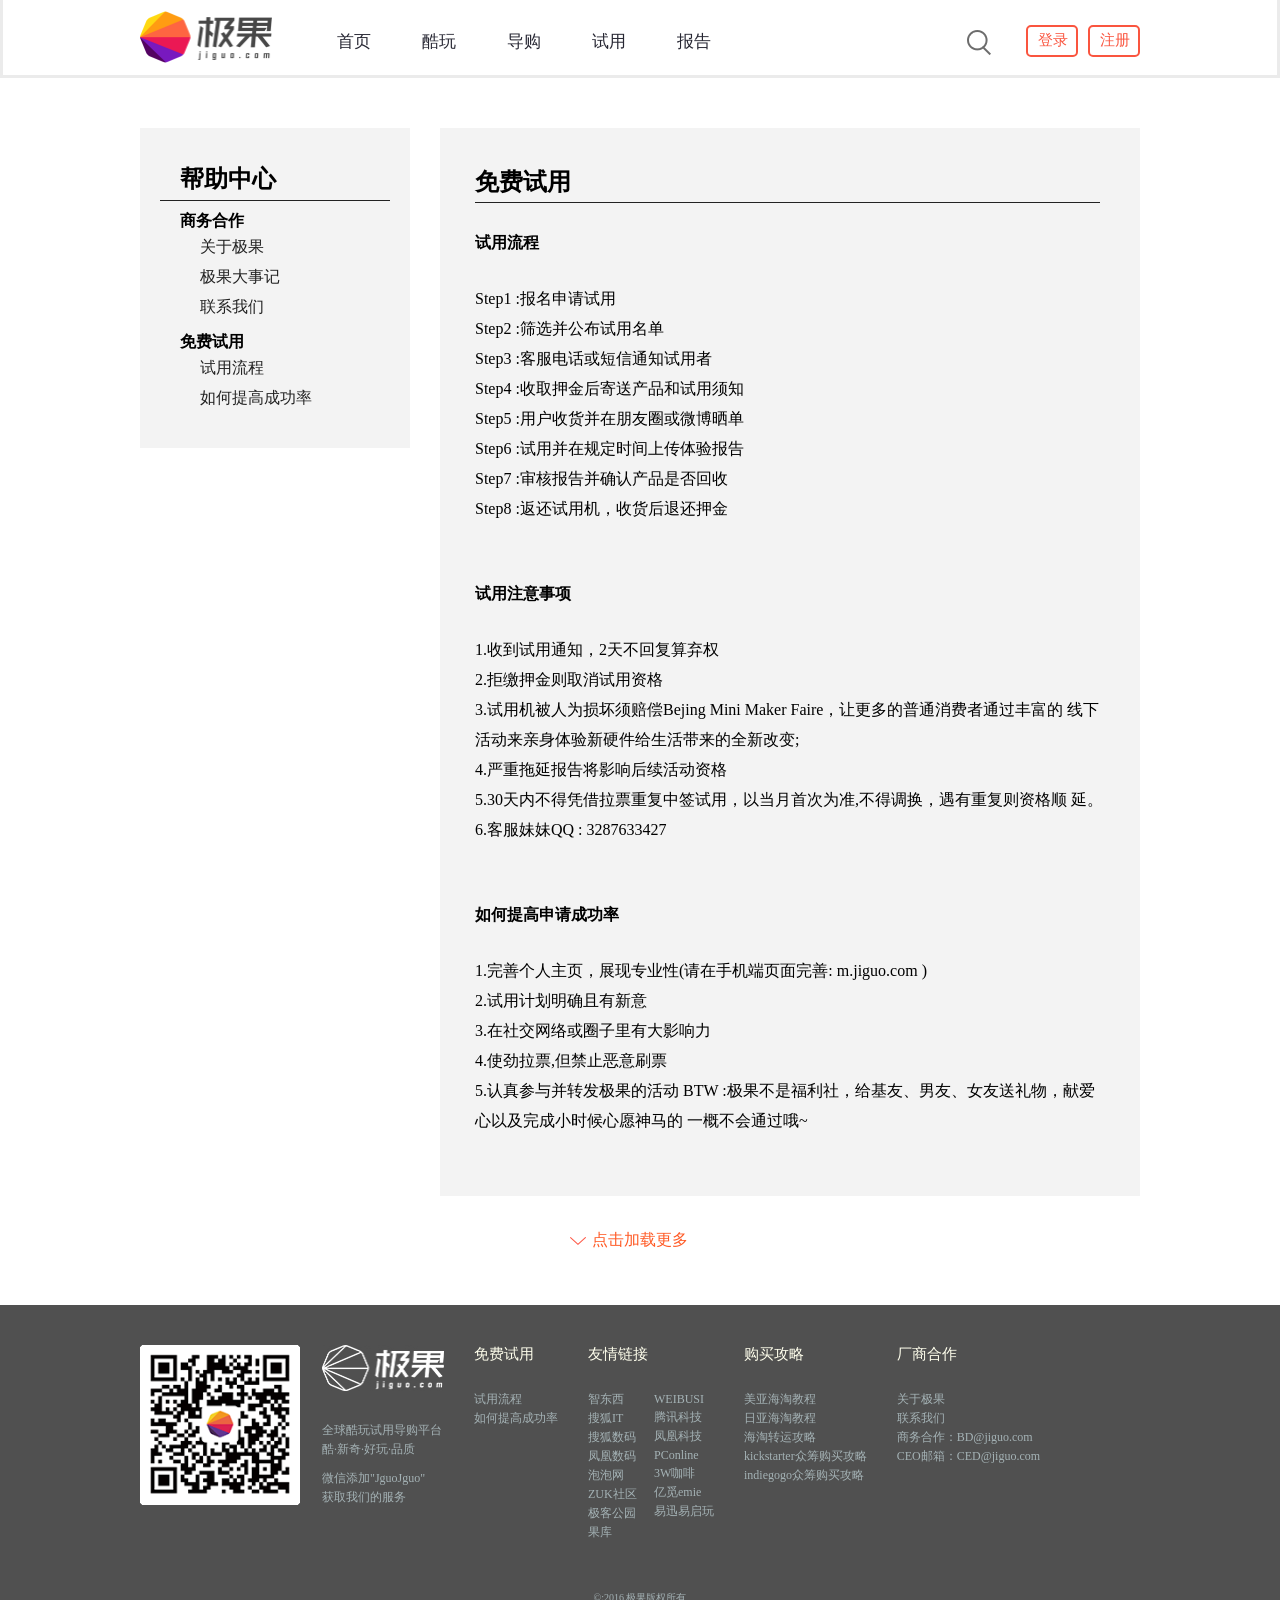
<file: about.html>
<!--
 * @Author: your name
 * @Date: 2020-09-14 08:10:21
 * @LastEditTime: 2020-09-14 14:42:50
 * @LastEditors: Please set LastEditors
 * @Description: In User Settings Edit
 * @FilePath: \VS_Codec:\Users\Administrator\Desktop\jia\public_footer.html
-->
<!DOCTYPE html>
<html lang="en">

<head>
    <meta charset="UTF-8">
    <meta name="viewport" content="width=device-width, initial-scale=1.0">
    <title>关于极果</title>
    <link rel="stylesheet" href="./css/about.css">
    <link rel="stylesheet" href="./css/public_head.css">
    <script src="js/jquery-3.5.1.js"></script>
</head>
<body>
    <!-- 遮盖 -->
    <div class="login_zz" hidden></div>
    <!-- 网页头部~  -->
    <header class="head_total">
        <div class="head_main clearfix">
            <div class="head_img"><a href="./index.html"><img src="./image/img/logonew.png" alt="#"></a></div>
            <ul>
                <li class="head_li"><a href="./index.html">首页</a></li>
                <li><a href="./play.html">酷玩</a></li>
                <li><a href="./guid.html">导购</a></li>
                <li><a href="./help.html">试用</a></li>
                <li><a href="./report.html">报告</a></li>
            </ul>
            <a href="regist.html" class="head_register">注册<a>
            <a href="#" class="head_login">登录</a>
            <div class="head_question"></div>
            <!-- 登录弹出窗 -->
            <div class="login" hidden>
                <div class="login_left">
                    <h2>
                        极果账号登录
                    </h2>
                    <input id="phone" type="text" placeholder="手机号码" autocomplete="off">
                    <input id="password" type="password" placeholder="密码">
                    <div>
                        <input type="checkbox" id="checkbox"><span>下次自动登录</span>
                        <button id="login">登录</button>
                    </div>
                    <div class="rember">
                        <a href="regist.html">注册新账号</a>
                        <a href="#">忘记密码？</a>
                    </div>
                </div>
                <div class="login_right">
                    <img id="closd" src="./image/icon/clos.png" alt="">
                    <h3>社交网络账号登录</h3>
                    <img class="weixin" src="./image/icon/weixin_code.png" alt="">
                    <div class="fenxiang">
                        <a href="#" class="weibo">微博</a>
                        <a href="#" class="qq">QQ</a>
                    </div>
                </div>
            </div>
        </div>
    </header>
    <!-- 网页中部 -->
    <section>

        <div class="main">
            <div class="left">
                <h2>帮助中心</h2>
                <div class="help_line"></div>
                <h4 class="hz">商务合作</h4>
                <ul class="left_one">
                    <li><a href="#关于极果" id="md1">关于极果</a></li>
                    <li><a href="#极果大事" id="md1">极果大事记</a></li>
                    <li><a href="#联系我们" id="md1">联系我们</a></li>
                </ul>
                <h4 class="mf">免费试用</h4>
                <ul class="left_one">
                    <li><a href="#试用流程" id="md2">试用流程</a></li>
                    <li><a href="#如何" id="md2">如何提高成功率</a></li>
                </ul>
            </div>
            <!-- 右边的商务合作 -->
            <div class="right">
                <div class="r_main1">
                    <h2>商务合作</h2>
                    <div class="hz_line"></div>
                    <h4> <a name="关于极果">关于极果</a></h4>
                    <p> 全球酷玩试用导购平台。致力为玩家、消费者提供全球范围内最值得入手的新奇酷玩和品
                        质尖儿货导购，及最有品质产品的第一时间线上线下免费试用服务。通过专业人士的导购
                        推荐及试用玩家分享的真实体验,为产品的潜在购买者提供最具价值的决策参考。
                    </p>
                    <h4> <a name="极果大事记">极果大事记</a></h4>
                    <p>
                        2015年12月，极果优品正式上线，定位于”只卖全球口碑好物”， 给用户提供全球范围内
                        品质产品的便捷购买通路。同月，极果携众合作伙伴产品参加2015上海创博会、入驻深圳
                        赛格国际创客产品展示推广中心和中关村智趣空间等多家线下体验店;
                    </p>
                    <p>
                        2015年11月，极果与特斯拉中国达成合作，首家推出特斯拉最新款P85D自动驾驶车的试
                        用活动。同月，极果在2015自媒体大会中斩获”年度最佳新品众测平台”奖，成为行业公
                        认的品质新品试用领域第一影响力品牌 ;
                    </p>
                    <p>
                        2015年10月，极果携众合作伙伴产品参加全国大众创业万众创新活动周活动，并与北京歌
                        华集团联合举办了2015 Bejing Mini Maker Faire ，让更多的普通消费者通过丰富的线下
                        活动来亲身体验新硬件给生活带来的全新改变;
                    </p>
                    <p>
                        2015年9月，极果正式成立一周年，极果全年合作品牌已近千家，覆盖3C、智能、汽车、
                        户外等多个品质用品领域，已成为国际及国内-线创新企业发布新产品时必选的首发试用
                        平台;
                    </p>
                    <p>
                        2015年8月，极果酷玩漂流箱与2015土豆映像季、北京小饭桌年会及中国电子展等跨界活
                        动和行业展会深度结合，让更多追求品质生活的人群在线下体验到最前沿的酷玩产品;
                    </p>
                    <p>
                        2015年7月，极果试用全面升级为周一至周五每天上线一期试用活动 ，增加运动、户外等
                        类目产品，为用户提供了更多品质新品的体验机会;
                    </p>
                    <p>
                        2015年6月，极果PC平台全面升级，为消费者提供更丰富导购内容。同时与飞思卡尔合作
                        的IoTT酷玩大篷车正式开启为期9个月的全国巡展，将携带酷玩及科技产品走入中国各大
                        城市，开展近百场线下体验;
                    </p>
                    <p>
                        2015年5月,极果全平台日UV峰值破百万。与亚马逊中国开启年度战略合作，并全球独家
                        首发试用白色版Kindle及美泰费雪最新儿童餐椅等重磅品质新品;
                    </p>
                    <p>
                        2015年4月，开创产品发布当日的"新品首发"试用模式，解决用户对发布会新品的期待
                        及体验。同期携众合作伙伴酷玩入驻富士康旗下必酷赛博北京鸟巢线下体验店;
                    </p>
                    <p>
                        2015年3月，重金收购JiGuo.com双拼域名正式更名为“极果”， 并上线全新导购产品，
                        升级为“全球酷玩试用导购平台”;
                    </p>
                    <p>
                        2015年2月，业务持续扩大，迁入毗邻清华大学的全新办公室，位于北京海淀区清华同方
                        科技广场:
                    </p>
                    <p>
                        2015年1月，极果vivo X5Max单期试用活动申请用户突破10,000人，同期与百度百科战略
                        合作成为百科史记年会智能区展馆独家合作伙伴;
                    </p>
                    <p>
                        2014年12月，极果承办WeMedia自媒体年会智能体验馆展区，同期核心用户突破
                        200,000，覆盖用户近2,000,000 ;
                    </p>
                    <p>
                        2014年11月，极果PC平台正式上线，并独家推出线下试用产品“酷玩漂流箱"， 将酷玩
                        产品定向漂流至各类公司、孵化器进行线下体验试玩;
                    </p>
                    <p>
                        2014年10月，极果Html5平台正式上线，开始固定在每周二、周五上线免费酷玩试用活
                        动;
                    </p>
                    <p>
                        2014年9月，极果正式成立，定位于”全球酷玩试用平台”， 并开始在微信公众平台提供
                        服务;
                    </p>
                    <h4><a name="联系我们"></a> 联系我们</h4>
                    <h2> 战略合作：</h2>
                    <div class="zlhz">
                        <p>LaRiver</p>
                        <p> 邮箱: lariver@jiguo.com</p>
                        <p>微信: lariver</p>
                    </div>
                    <h2>商业/营销合作：</h2>
                    <div class="zlhz">
                        <p>亿伊</p>
                        <p>营销合伙人</p>
                        <p>邮箱: yiyi@jiguo.com</p>
                        <p>微信: yiyi-116</p>
                    </div>
                    <h2>商业/试用合作：</h2>
                    <div class="zlhz">
                        <p>君子</p>
                        <p> 邮箱: yangjunzi@jiguo.com</p>
                        <p>微信: yangjunzimomo</p>
                    </div>
                    <h2>市场/品牌合作：</h2>
                    <div class="zlhz">
                        <p>冯超</p>
                        <p>邮箱: kame@jiguo.com</p>
                        <p>微信: fc451148516</p>
                    </div>
                    <h2>深圳分站：</h2>
                    <div class="zlhz">
                        <p>龙戈</p>
                        <p>邮箱: longge@jiguo.com</p>
                        <p>微信: longge410258</p>
                    </div>
                    <h2>极果优品客服/购买咨询：</h2>
                    <div class="zlhz">
                        <p>微信: jgypvip</p>
                        <p>邮箱: jgyp@jiguo.com</p>
                    </div>
                </div>
    
                <!-- 右边的免费试用 -->
                <div class="r2_main">
                    <h2>免费试用</h2>
                    <div class="mfsy_line"></div>
                    <h4 id="试用流程">试用流程</h4>
                    <p>Step1 :报名申请试用</p>
                    <p>Step2 :筛选并公布试用名单</p>
                    <p>Step3 :客服电话或短信通知试用者</p>
                    <p>Step4 :收取押金后寄送产品和试用须知</p>
                    <p>Step5 :用户收货并在朋友圈或微博晒单</p>
                    <p>Step6 :试用并在规定时间上传体验报告</p>
                    <p>Step7 :审核报告并确认产品是否回收</p>
                    <p>Step8 :返还试用机，收货后退还押金</p>
                    <h4>试用注意事项</h4>
                    <p class="sy">1.收到试用通知，2天不回复算弃权</p>
                    <p>2.拒缴押金则取消试用资格</p>
                    <p>
                        3.试用机被人为损坏须赔偿Bejing Mini Maker Faire，让更多的普通消费者通过丰富的
                        线下活动来亲身体验新硬件给生活带来的全新改变;
                    </p>
                    <p>4.严重拖延报告将影响后续活动资格</p>
                    <p>
                        5.30天内不得凭借拉票重复中签试用，以当月首次为准,不得调换，遇有重复则资格顺
                        延。
                    </p>
                    <p>6.客服妹妹QQ : 3287633427</p>
                    <h4 id="如何">如何提高申请成功率</h4>
                    <p class="tg">1.完善个人主页，展现专业性(请在手机端页面完善: m.jiguo.com )</p>
                    <p>2.试用计划明确且有新意</p>
                    <p>3.在社交网络或圈子里有大影响力</p>
                    <p>4.使劲拉票,但禁止恶意刷票</p>
                    <p class="plast">
                        5.认真参与并转发极果的活动
                        BTW :极果不是福利社，给基友、男友、女友送礼物，献爱心以及完成小时候心愿神马的
                        一概不会通过哦~
                    </p>
                </div>
            </div>
        </div>

    </section>

    <div class="main_more">
        <p class="nomain_loading">点击加载更多</p> 
     </div>
    <!-- 网页底部 -->
    <footer class="footer_total">
        <div class="footer_main clearfix">
            <div class="footer_picture">
                <img src="./image/img/code.png" alt="#" class="footer_erweima">
            </div>
            <div class="footer_nav">
                <dl>
                    <dt><img src="./image/img/logoImg.jpg" alt="#"></dt>
                    <dd><a href="#">全球酷玩试用导购平台</a></dd>
                    <dd class="footer_jian"><a href="#">酷·新奇·好玩·品质</a></dd>
                    <dd><a href="#">微信添加"JguoJguo"</a></dd>
                    <dd><a href="#">获取我们的服务</a></dd>
                </dl>
                <dl>
                    <dt>免费试用</dt>
                    <dd><a href="#">试用流程</a></dd>
                    <dd><a href="#">如何提高成功率</a></dd>
                </dl>
                <dl class="footer_dl_1">
                    <dt>友情链接</dt>
                    <dd><a href="#">智东西</a></dd>
                    <dd><a href="#">搜狐IT</a></dd>
                    <dd><a href="#">搜狐数码</a></dd>
                    <dd><a href="#">凤凰数码</a></dd>
                    <dd><a href="#">泡泡网</a></dd>
                    <dd><a href="#">ZUK社区</a></dd>
                    <dd><a href="#">极客公园</a></dd>
                    <dd><a href="#">果库</a></dd>
                </dl>
                <dl class="footer_dl_2">
                    <dd><a href="#">WEIBUSI</a></dd>
                    <dd><a href="#">腾讯科技</a></dd>
                    <dd><a href="#">凤凰科技</a></dd>
                    <dd><a href="#">PConline</a></dd>
                    <dd><a href="#">3W咖啡</a></dd>
                    <dd><a href="#">亿觅emie</a></dd>
                    <dd><a href="#">易迅易启玩</a></dd>
                </dl>
                <dl>
                    <dt>购买攻略</dt>
                    <dd><a href="#">美亚海淘教程</a></dd>
                    <dd><a href="#">日亚海淘教程</a></dd>
                    <dd><a href="#">海淘转运攻略</a></dd>
                    <dd><a href="#">kickstarter众筹购买攻略</a></dd>
                    <dd><a href="#">indiegogo众筹购买攻略</a></dd>
                </dl>
                <dl>
                    <dt>厂商合作</dt>
                    <dd><a href="./about.html">关于极果</a></dd>
                    <dd><a href="./about.html">联系我们</a></dd>
                    <dd><a href="./about.html">商务合作：BD@jiguo.com</a></dd>
                    <dd><a href="./about.html">CEO邮箱：CED@jiguo.com</a></dd>
                </dl>
            </div>
        </div>
        <div class="footer_btm">
            &copy:2016 极果版权所有
        </div>
        <div class="footer_return">

        </div>
    </footer>
    <script src="./js/about.js"></script>
    <script src="./js/public_head.js"></script>
    <script src="./js/adress.js"></script>
</body>
</html>
</file>
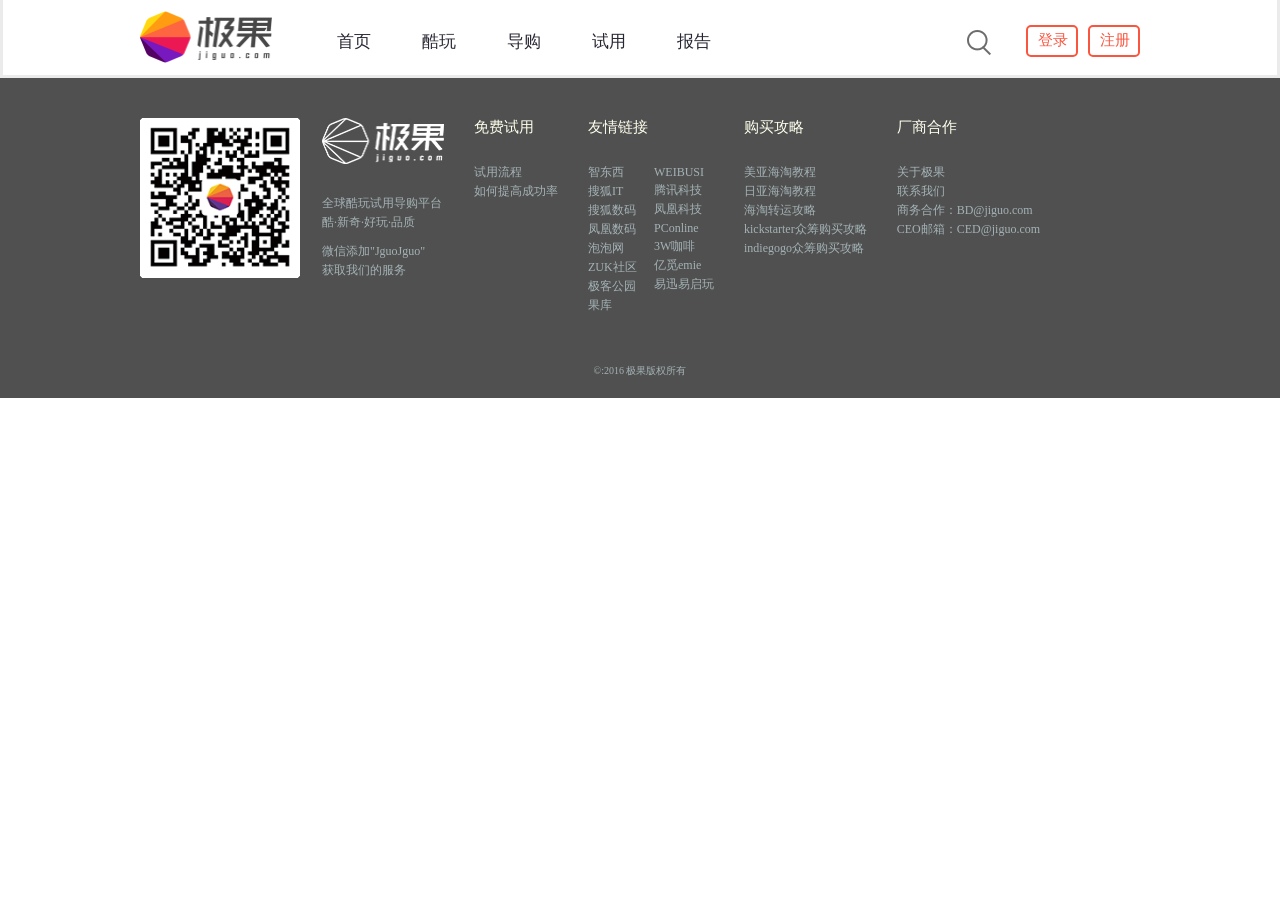
<file: public_head.html>
<!--
 * @Author: your name
 * @Date: 2020-09-14 08:10:21
 * @LastEditTime: 2020-09-14 14:42:50
 * @LastEditors: Please set LastEditors
 * @Description: In User Settings Edit
 * @FilePath: \VS_Codec:\Users\Administrator\Desktop\jia\public_footer.html
-->
<!DOCTYPE html>
<html lang="en">

<head>
    <meta charset="UTF-8">
    <meta name="viewport" content="width=device-width, initial-scale=1.0">
    <title>Document</title>
    <link rel="stylesheet" href="./css/public_head.css">
    <script src="js/jquery-3.5.1.js"></script>
</head>

<body>
    <!-- 遮盖 -->
    <div class="login_zz" hidden></div>
    <!-- 网页头部~  -->
    <header class="head_total">
        <div class="head_main clearfix">
            <div class="head_img"><a href="index"><img src="./image/img/logonew.png" alt="#"></a></div>
            <ul>
                <li class="head_li"><a href="#">首页</a></li>
                <li><a href="./play.html">酷玩</a></li>
                <li><a href="./guid.html">导购</a></li>
                <li><a href="./help.html">试用</a></li>
                <li><a href="./report.html">报告</a></li>
            </ul>
            <a href="regist.html" class="head_register">注册<a>
            <a href="#" class="head_login">登录</a>
            <div class="head_question"></div>
            <!-- 登录弹出窗 -->
            <div class="login" hidden>
                <div class="login_left">
                    <h2>
                        极果账号登录
                    </h2>
                    <input id="phone" type="text" placeholder="手机号码" autocomplete="off">
                    <input id="password" type="password" placeholder="密码">
                    <div>
                        <input type="checkbox" id="checkbox"><span>下次自动登录</span>
                        <button id="login">登录</button>
                    </div>
                    <div class="rember">
                        <a href="regist.html">注册新账号</a>
                        <a href="#">忘记密码？</a>
                    </div>
                </div>
                <div class="login_right">
                    <img id="closd" src="./image/icon/clos.png" alt="">
                    <h3>社交网络账号登录</h3>
                    <img class="weixin" src="./image/icon/weixin_code.png" alt="">
                    <div class="fenxiang">
                        <a href="#" class="weibo">微博</a>
                        <a href="#" class="qq">QQ</a>
                    </div>
                </div>
            </div>
        </div>
    </header>
    <!-- 网页中部 -->
    <section>

    </section>
    <!-- 网页底部 -->
    <footer class="footer_total">
        <div class="footer_main clearfix">
            <div class="footer_picture">
                <img src="./image/img/code.png" alt="#" class="footer_erweima">
            </div>
            <div class="footer_nav">
                <dl>
                    <dt><img src="./image/img/logoImg.jpg" alt="#"></dt>
                    <dd><a href="#">全球酷玩试用导购平台</a></dd>
                    <dd class="footer_jian"><a href="#">酷·新奇·好玩·品质</a></dd>
                    <dd><a href="#">微信添加"JguoJguo"</a></dd>
                    <dd><a href="#">获取我们的服务</a></dd>
                </dl>
                <dl>
                    <dt>免费试用</dt>
                    <dd><a href="#">试用流程</a></dd>
                    <dd><a href="#">如何提高成功率</a></dd>
                </dl>
                <dl class="footer_dl_1">
                    <dt>友情链接</dt>
                    <dd><a href="#">智东西</a></dd>
                    <dd><a href="#">搜狐IT</a></dd>
                    <dd><a href="#">搜狐数码</a></dd>
                    <dd><a href="#">凤凰数码</a></dd>
                    <dd><a href="#">泡泡网</a></dd>
                    <dd><a href="#">ZUK社区</a></dd>
                    <dd><a href="#">极客公园</a></dd>
                    <dd><a href="#">果库</a></dd>
                </dl>
                <dl class="footer_dl_2">
                    <dd><a href="#">WEIBUSI</a></dd>
                    <dd><a href="#">腾讯科技</a></dd>
                    <dd><a href="#">凤凰科技</a></dd>
                    <dd><a href="#">PConline</a></dd>
                    <dd><a href="#">3W咖啡</a></dd>
                    <dd><a href="#">亿觅emie</a></dd>
                    <dd><a href="#">易迅易启玩</a></dd>
                </dl>
                <dl>
                    <dt>购买攻略</dt>
                    <dd><a href="#">美亚海淘教程</a></dd>
                    <dd><a href="#">日亚海淘教程</a></dd>
                    <dd><a href="#">海淘转运攻略</a></dd>
                    <dd><a href="#">kickstarter众筹购买攻略</a></dd>
                    <dd><a href="#">indiegogo众筹购买攻略</a></dd>
                </dl>
                <dl>
                    <dt>厂商合作</dt>
                    <dd><a href="./about.html">关于极果</a></dd>
                    <dd><a href="./about.html">联系我们</a></dd>
                    <dd><a href="./about.html">商务合作：BD@jiguo.com</a></dd>
                    <dd><a href="./about.html">CEO邮箱：CED@jiguo.com</a></dd>
                </dl>
            </div>
        </div>
        <div class="footer_btm">
            &copy:2016 极果版权所有
        </div>
        <div class="footer_return">

        </div>
    </footer>
</body>

</html>
<script src="js/public_head.js"></script>
<script src="./js/adress.js"></script>
</file>
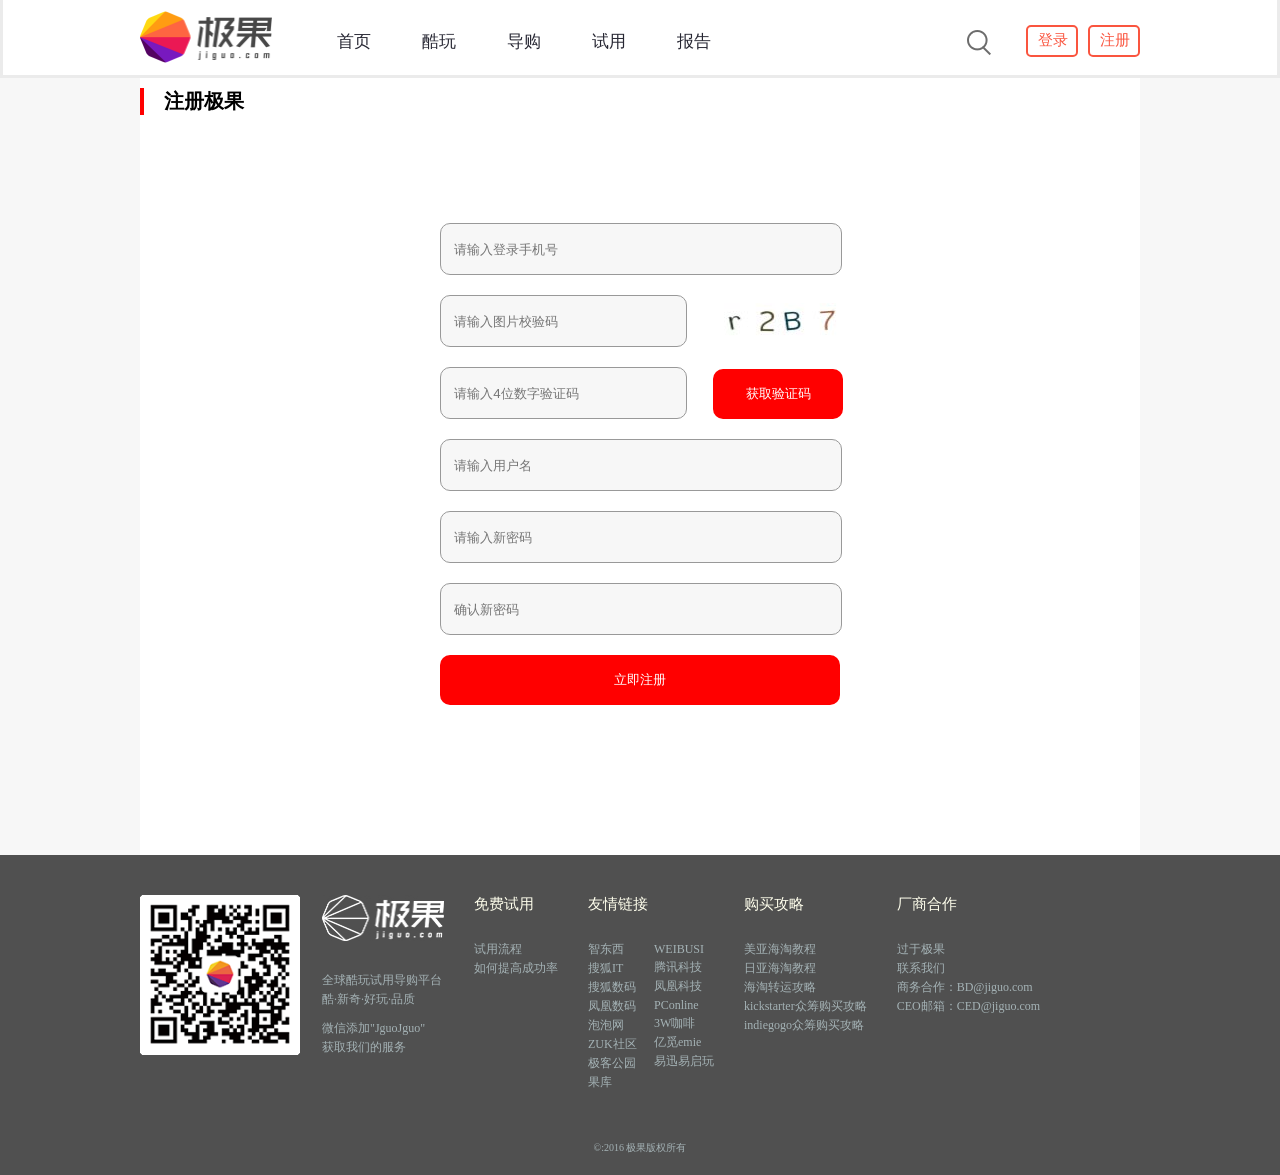
<file: regist.html>
<!--
 * @Author: your name
 * @Date: 2020-09-13 08:46:09
 * @LastEditTime: 2020-09-16 08:12:01
 * @LastEditors: Please set LastEditors
 * @Description: In User Settings Edit
 * @FilePath: \VS_Coded:\AAA\VS_project\shop\regist.html
-->
<!DOCTYPE html>
<html lang="en">

<head>
    <meta charset="UTF-8">
    <meta name="viewport" content="width=device-width, initial-scale=1.0">
    <title>注册</title>
    <link rel="stylesheet" href="./css/public_head.css">
    <link rel="stylesheet" href="./css/register.css">
    <script src="js/jquery-3.5.1.js"></script>
</head>

<body>
    <!-- 遮盖 -->
    <div class="login_zz" hidden></div>
    <!-- 网页头部~  -->
    <header class="head_total">
        <div class="head_main clearfix">
            <div class="head_img"><a href="index"><img src="./image/img/logonew.png" alt="#"></a></div>
            <ul>
                <li class="head_li"><a href="index.html">首页</a></li>
                <li><a href="play.html">酷玩</a></li>
                <li><a href="guid.html">导购</a></li>
                <li><a href="use.html">试用</a></li>
                <li><a href="report.html">报告</a></li>
            </ul>
            <a href="regist.html" class="head_register">注册<a>
            <a href="#" class="head_login">登录</a>
            <div class="head_question"></div>
            <!-- 登录弹出窗 -->
            <div class="login" hidden>
                <div class="login_left">
                    <h2>
                        极果账号登录
                    </h2>
                    <input id="phone" type="text" placeholder="手机号码" autocomplete="off">
                    <input id="password" type="password" placeholder="密码">
                    <div>
                        <input type="checkbox" id="checkbox"><span>下次自动登录</span>
                        <button id="login">登录</button>
                    </div>
                    <div class="rember">
                        <a href="regist.html">注册新账号</a>
                        <a href="#">忘记密码？</a>
                    </div>
                </div>
                <div class="login_right">
                    <img id="closd" src="./image/icon/clos.png" alt="">
                    <h3>社交网络账号登录</h3>
                    <img class="weixin" src="./image/icon/weixin_code.png" alt="">
                    <div class="fenxiang">
                        <a href="#" class="weibo">微博</a>
                        <a href="#" class="qq">QQ</a>
                    </div>
                </div>
            </div>
        </div>
    </header>
    <!-- 网页中部 -->
    <section>
        <div class="main">
            <h1 class="title">注册极果</h1>
            <div class="ipts">
                <input type="text" id="phone_" placeholder="请输入登录手机号">
                <div class="img_code">
                    <input type="text" id="imgCode" placeholder="请输入图片校验码">
                    <img src="./image/img/imgCode.jpg" alt="">
                </div>
                <div class="four_num">
                    <input type="text" id="four" placeholder="请输入4位数字验证码">
                    <button id="yzm">获取验证码</button>
                </div>
                <input type="text" id="username" placeholder="请输入用户名">
                <input type="password" id="password_" placeholder="请输入新密码">
                <input type="password" id="re_password" placeholder="确认新密码">
                <button id="reg">立即注册</button>
            </div>
    </section>
    <!-- 网页底部 -->
    <footer class="footer_total">
        <div class="footer_main clearfix">
            <div class="footer_picture">
                <img src="./image/img/code.png" alt="#" class="footer_erweima">
            </div>
            <div class="footer_nav">
                <dl>
                    <dt><img src="./image/img/logoImg.jpg" alt="#"></dt>
                    <dd><a href="#">全球酷玩试用导购平台</a></dd>
                    <dd class="footer_jian"><a href="#">酷·新奇·好玩·品质</a></dd>
                    <dd><a href="#">微信添加"JguoJguo"</a></dd>
                    <dd><a href="#">获取我们的服务</a></dd>
                </dl>
                <dl>
                    <dt>免费试用</dt>
                    <dd><a href="#">试用流程</a></dd>
                    <dd><a href="#">如何提高成功率</a></dd>
                </dl>
                <dl class="footer_dl_1">
                    <dt>友情链接</dt>
                    <dd><a href="#">智东西</a></dd>
                    <dd><a href="#">搜狐IT</a></dd>
                    <dd><a href="#">搜狐数码</a></dd>
                    <dd><a href="#">凤凰数码</a></dd>
                    <dd><a href="#">泡泡网</a></dd>
                    <dd><a href="#">ZUK社区</a></dd>
                    <dd><a href="#">极客公园</a></dd>
                    <dd><a href="#">果库</a></dd>
                </dl>
                <dl class="footer_dl_2">
                    <dd><a href="#">WEIBUSI</a></dd>
                    <dd><a href="#">腾讯科技</a></dd>
                    <dd><a href="#">凤凰科技</a></dd>
                    <dd><a href="#">PConline</a></dd>
                    <dd><a href="#">3W咖啡</a></dd>
                    <dd><a href="#">亿觅emie</a></dd>
                    <dd><a href="#">易迅易启玩</a></dd>
                </dl>
                <dl>
                    <dt>购买攻略</dt>
                    <dd><a href="#">美亚海淘教程</a></dd>
                    <dd><a href="#">日亚海淘教程</a></dd>
                    <dd><a href="#">海淘转运攻略</a></dd>
                    <dd><a href="#">kickstarter众筹购买攻略</a></dd>
                    <dd><a href="#">indiegogo众筹购买攻略</a></dd>
                </dl>
                <dl>
                    <dt>厂商合作</dt>
                    <dd><a href="#">过于极果</a></dd>
                    <dd><a href="#">联系我们</a></dd>
                    <dd><a href="#">商务合作：BD@jiguo.com</a></dd>
                    <dd><a href="#">CEO邮箱：CED@jiguo.com</a></dd>
                </dl>
            </div>
        </div>
        <div class="footer_btm">
            &copy:2016 极果版权所有
        </div>
        <div class="footer_return">

        </div>
    </footer>
</body>

</html>
<script src="./js/public_head.js"></script>
<script src="./js/register.js"></script>
<script src="./js/adress.js"></script>
</file>
<file: css/about.css>
/* 样式重置 */
ul,
li {
  list-style: none;
}
a {
  text-decoration: none;
}
.main {
  width: 1000px;
  margin: 0 auto;
  overflow: hidden;
  margin-top: 50px;
  /* 商务合作 */
}
.main .left {
  width: 270px;
  height: 320px;
  background-color: #F3F3F3;
  box-sizing: border-box;
  float: left;
}
.main .left h2 {
  margin-top: 35px;
  margin-left: 40px;
}
.main .left .help_line {
  width: 230px;
  height: 1px;
  background-color: #222;
  position: relative;
  left: 20px;
  margin-top: 5px;
}
.main .left .hz {
  margin-left: 40px;
  margin-top: 10px;
  cursor: pointer;
}
.main .left .left_one {
  position: relative;
  left: 60px;
}
.main .left .left_one > li {
  line-height: 30px;
}
.main .left .left_one > li > a {
  color: #222;
}
.main .left .mf {
  margin-left: 40px;
  margin-top: 10px;
  cursor: pointer;
}
.main .left ul > li > a:hover {
  color: orange;
}
.main .right {
  width: 700px;
  background-color: #F3F3F3;
  box-sizing: border-box;
  float: right;
  /* 免费试用 */
}
.main .right .r_main1 {
  width: 630px;
  margin: 0 auto;
  display: none;
}
.main .right .r_main1 h2:nth-of-type(1) {
  margin-top: 38px;
}
.main .right .r_main1 .hz_line {
  width: 625px;
  height: 1px;
  margin-top: 4px;
  background-color: #222222;
}
.main .right .r_main1 h4:nth-of-type(1) {
  margin-top: 30px;
}
.main .right .r_main1 h4:nth-of-type(2),
.main .right .r_main1 h4:nth-of-type(3) {
  margin-top: 65px;
}
.main .right .r_main1 p {
  line-height: 30px;
}
.main .right .r_main1 p:nth-of-type(1) {
  margin-top: 30px;
}
.main .right .r_main1 p:nth-of-type(2) {
  margin-top: 30px;
}
.main .right .r_main1 h2:nth-of-type(2) {
  margin-top: 65px;
}
.main .right .r_main1 .zlhz {
  margin: 30px 0px 30px 20px;
}
.main .right .r_main1 .zlhz p {
  margin-top: 0px;
}
.main .right .r2_main {
  width: 630px;
  margin: 0 auto;
}
.main .right .r2_main h2:nth-of-type(1) {
  margin-top: 38px;
}
.main .right .r2_main .mfsy_line {
  width: 625px;
  height: 1px;
  margin-top: 4px;
  background-color: #222222;
}
.main .right .r2_main h4:nth-of-type(1) {
  margin-top: 30px;
}
.main .right .r2_main p {
  line-height: 30px;
}
.main .right .r2_main p:nth-of-type(1) {
  margin-top: 30px;
}
.main .right .r2_main h4:nth-of-type(2) {
  margin-top: 60px;
}
.main .right .r2_main .sy {
  margin-top: 30px;
}
.main .right .r2_main h4:nth-of-type(3) {
  margin-top: 60px;
}
.main .right .r2_main .tg {
  margin-top: 30px;
}
.main .right .r2_main .plast {
  margin-bottom: 60px;
}
</file>
<file: css/public_head.css>
* {
    margin: 0;
    padding: 0;
}
a { text-decoration: none;}

/* 头部 */
.clearfix::before,.clearfix:after {
    content: "";
    display: table;
}
.clearfix:after {
    clear: both;
}
/* .clearfix {
    *zoom: 1;
} */
.head_total {
    width: 100%;
    background-color: #fff;
    border: 3px solid #ebebeb;
    border-top: 0px ;
    box-sizing: border-box;
}
.head_main {
    width: 1000px;
    height: 75px;
    margin: 0 auto;
}
.head_img {
    float: left;
}
.head_img img {
    margin-top: 11px;
    width: 132px;
    height: 52px;
}
.head_main ul {
    list-style: none;
    padding-top: 30px;
}
.head_main ul li {
    float: left;
    margin-right: 51px;
}
.head_main ul li a {
    text-decoration: none;
    font-size: 17px;
    color: #272733;
}
.head_main .head_li {
    margin-left: 65px;
}
.head_main .head_register,.head_login {
    float: right;
    width: 52px;
    height: 32px; 
    font-size: 15px;
    background-color: #fff;
    color: #fa553f;
    border: 2px solid #fa553f;
    border-radius: 5px;
    box-sizing: border-box;
    outline: none;
    cursor: pointer;
    /* display: inline-block; */
    margin-top: -5px;
}
#clicked {
    color: #ff664d;
}
.head_register {padding: 4px 0 0 10px;}
.head_login {padding: 4px 0 0 10px;}
.head_main .head_login {
    margin-left: 35px;
    margin-right: 10px;
}
.head_main .head_question {
    float: right;
    width: 24px;
    height: 26px;
    background: url('../image/icon/search.png') no-repeat center center;
}

/* 登录页面 -----------------------------------*/
.login_zz{width: 100%; height: 100%; position: fixed; background:rgba(0,0,0,.6); z-index: 4; opacity: 0.4;}
.login {
    border: 1px solid #cccccc;
    width: 800px;
    height: 400px;
    /* margin: 0 auto; */
    border-radius: 8px;
    background-color: #fff;
    position: fixed;
    top: 40%;
    left: 50%;
    transform: translate(-50%,-50%);
    z-index: 5;
    overflow: hidden;
}
.login_left {
    float: left;
    width: 460px;
    height: 400px;
    position: relative;
    left: 40px;
    top: 40px;
    box-sizing: border-box;
}
.login_left h2 {
    font-size: 24px;
    color: #444;
}

#phone {
    width: 430px;
    height: 50px;
    text-indent: 3em;
    margin-top: 50px;
    outline: none;
    border: solid 1px #888;
    background: url(../image/icon/phone.png) no-repeat -6px 0px;
}

#password {
    width: 430px;
    height: 50px;
    text-indent: 3em;
    margin-top: 20px;
    outline: none;
    border: solid 1px #888;
    background: url(../image/icon/pass.png) no-repeat -4px 0px;
}

#checkbox {
    margin-top: 50px;
}

span {
    color: #888;
}

#login {
    width: 210px;
    height: 50px;
    background-color: red;
    font-size: 20px;
    color: white;
    border-radius: 40px;
    border: none;
    position: relative;
    left: 110px;
    outline: none;
}

.rember {
    overflow: hidden;
    margin-top: 30px;
}

.rember>a:first-child {
    color: #888;
}

.rember>a:last-child {
    float: right;
    color: #888;
    position: relative;
    right: 125px;
}

.rember>a:hover {
    color: orange;
}

.login_right {
    float: right;
    width: 330px;
    height: 400px;
    /* overflow: hidden; */
    position: relative;
    left: 40px;
    top: 40px;
    box-sizing: border-box;
}
.login_right h3 {
    font-size: 18px;
    color: #444;
    margin-top: 5px;
}

#closd {
    float: right;
    margin-right: 50px;
    position: absolute;
    top: -15px;
    right: 10px;
}

.weixin {
    margin-top: 50px
}

.fenxiang {
    width: 210px;
    height: 50px;
    overflow: hidden;
}

.weibo {
    float: left;
    width: 50px;
    height: 50px;
    background: url(../image/icon/weibo.png) no-repeat 0px 0px;
    padding-left: 50px;
    padding-top: 5px;
    color: #888;
}
.qq{
    float: right;
    width: 50px;
    height: 50px;
    background: url(../image/icon/qq.png) no-repeat 0px 0px;
    padding-left: 36px;
    padding-top: 5px;
    color: #888;
}


/* 尾部 --------------------------------------*/
.clearfix::before,.clearfix:after {
    content: "";
    display: table;
}
.clearfix:after {
    clear: both;
}
.clearfix {
    *zoom: 1;
}
.footer_total {
    background-color: #505050;
}
.footer_total .footer_main {
    padding-top: 40px;
    width: 1000px;
    margin: 0 auto;
}
.footer_erweima {
    float: left;
    width: 160px;
    height: 160px;
    margin-right: 22px;
}
.footer_nav>dl {
    float: left;
    margin-right: 30px;
}
.footer_nav>dl>dt>img {
    width: 122px;
    height: 46px;
}
.footer_nav>dl>dt {
    margin-bottom: 25px;
    font-size: 15px;
    color: #ffffed;
}
.footer_nav>dl a {
    text-decoration: none;
    color: #a4b2b5;
    font-size: 12px;
}
.footer_nav>dl a:hover{
    color: orange;
}
dd.footer_jian {
    margin-bottom: 10px;
}
.footer_nav .footer_dl_1 {
    margin-right: 6px;
}
.footer_nav>.footer_dl_2 {
    margin-top: 44px;
}
.footer_total>.footer_btm {
    text-align: center;
    margin-top: 50px;
    padding-bottom: 20px;
    font-size: 10px;
    color: #a4b2b5;
}
.footer_total>.footer_return {
    position: fixed;
    right: 120px;
    bottom: 59px;
    width: 42px;
    height: 42px;
    display: none;
    cursor: pointer;
    border-radius: 5px;
    background: url('../image/icon/back.png') no-repeat center center;
    background-color: #e8e8e8;
}
/* 加载更多 */
.main_more {
    margin: 0 auto;
    padding: 34px 0px 54px 0px;
    width: 1000px;
    text-align: center;
}
.main_more>.nomain_loading {
    color: #ff5a25;
    cursor: pointer;
    background: url('./../image/icon/more.png') no-repeat 430px center;
}
.main_more>.main_loading {
    color: #ff5a25;
    cursor: pointer;
    background: url('./../image/icon/loading-icon.gif') no-repeat 430px center;
}
</file>
<file: css/register.css>
body {
  background-color: #F7F7F7;
}
.main {
  width: 1000px;
  margin: 0 auto;
  background-color: #fff;
  overflow: hidden;
}
.main .title {
  float: left;
  width: 100px;
  font-size: 20px;
  padding-left: 20px;
  margin-top: 10px;
  border-left: 4px red solid;
}
.main .ipts {
  width: 400px;
  margin: 0 auto;
  margin-top: 125px;
  box-sizing: border-box;
  /* 输入框相同样式 */
}
.main .ipts input {
  height: 50px;
  border-radius: 10px;
  outline: none;
  border: 1px solid #999;
  margin-top: 20px;
  background-color: #F7F7F7;
  text-indent: 1em;
}
.main .ipts #phone_ {
  width: 100%;
  height: 50px;
}
.main .ipts .img_code {
  overflow: hidden;
}
.main .ipts .img_code #imgCode {
  width: 245px;
}
.main .ipts .img_code > img {
  position: relative;
  top: 12px;
  left: 33px;
}
.main .ipts #four {
  width: 245px;
}
.main .ipts #yzm {
  width: 130px;
  height: 50px;
  position: relative;
  top: 0px;
  left: 22px;
  outline: none;
  color: white;
  background-color: red;
  border-radius: 10px;
  border: none;
}
.main .ipts #username {
  width: 100%;
}
.main .ipts #password_ {
  width: 100%;
}
.main .ipts #re_password {
  width: 100%;
}
.main .ipts #reg {
  width: 100%;
  height: 50px;
  color: white;
  border-radius: 10px;
  border: none;
  margin-top: 20px;
  outline: none;
  background-color: red;
  margin-bottom: 150px;
}
</file>
